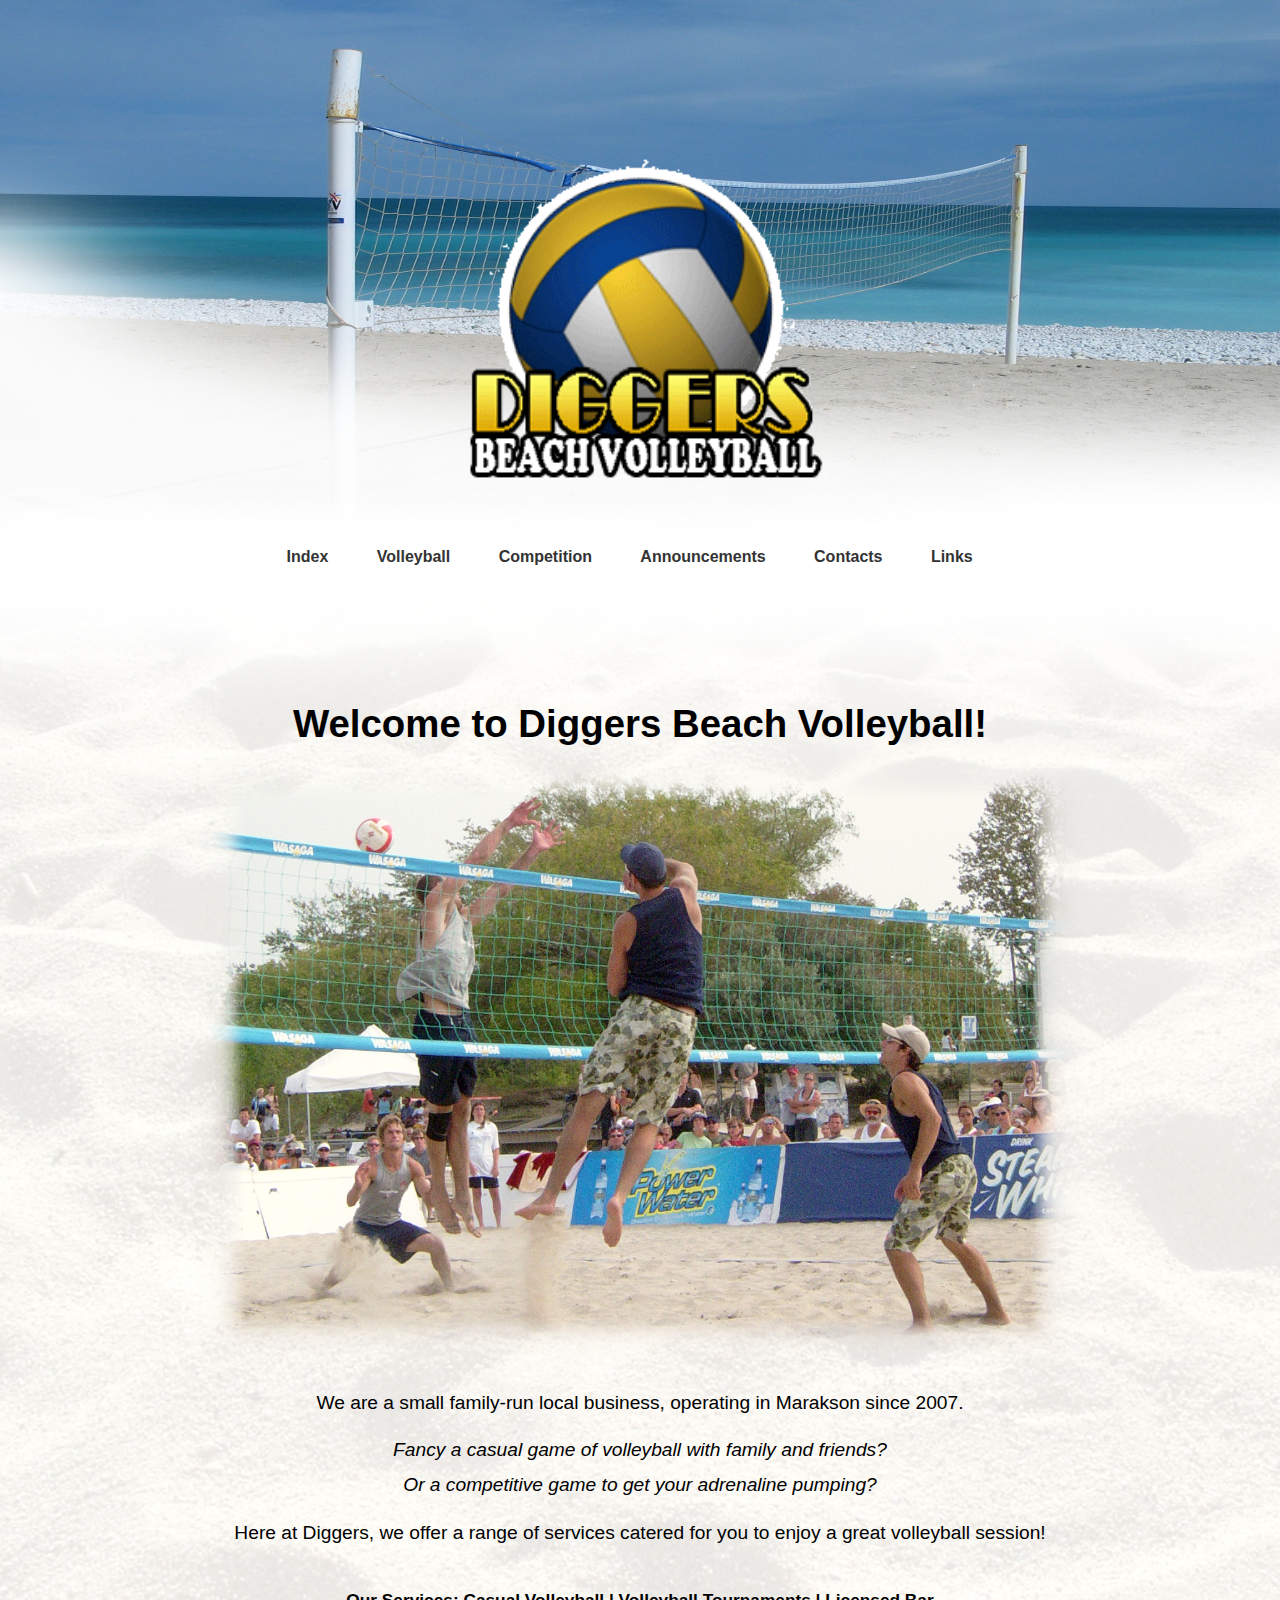
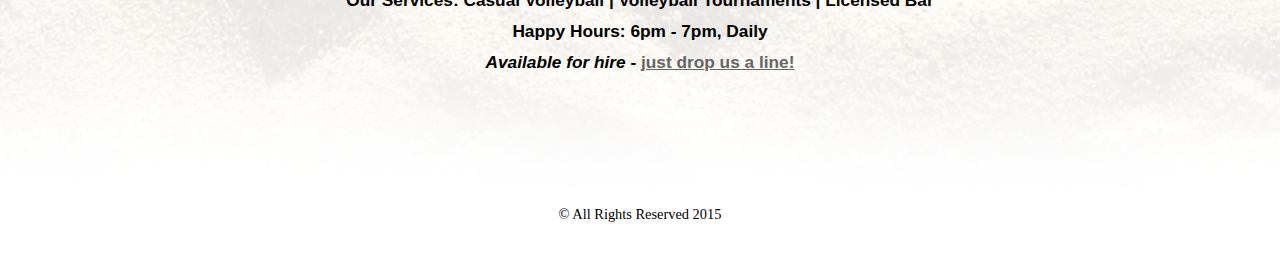
<file: website/index.html>
<!DOCTYPE html PUBLIC "-//W3C//DTD XHTML 1.0 Transitional//EN" "http://www.w3.org/TR/xhtml1/DTD/xhtml1-transitional.dtd">
<html xmlns="http://www.w3.org/1999/xhtml"><!-- InstanceBegin template="Templates/main_template.dwt" codeOutsideHTMLIsLocked="false" -->
<head>
<meta http-equiv="Content-Type" content="text/html; charset=utf-8" />
<!-- InstanceBeginEditable name="doctitle" -->
<title>Diggers Beach Volleyball</title>
<!-- InstanceEndEditable -->
<!-- InstanceBeginEditable name="head" -->
<!-- InstanceEndEditable -->
<link href="Styles/main_styles.css" rel="stylesheet" type="text/css" />
</head>

<body>


<div id="container">


	<div id="header">
    
    	<div id="logo">
    	
        <img class="logo" src="Images/logo.gif" alt="A rotating volleyball logo for Diggers Beach Volleyball." /> 
        
        </div>
    
    </div>
    
    <div id="centered_nav">
    <div id="nav_bar">
    
        <ul>
 		  	<li><a href="index.html">Index</a></li>
   	  		<li>Volleyball
        		<ul>
            		<li><a href="what_is_it.html">What is it?</a></li>
                	<li><a href="who_can_play.html">Who can play?</a></li>
                	<li><a href="playing_guidelines.html">Playing Guidelines</a></li>
            	</ul>
            </li>
        	<li>Competition
        		<ul>
            		<li><a href="current_ladder.html">Current Ladder</a></li>
                	<li><a href="team_registration.html">Team Registration</a></li>
            	</ul>
            </li>
        	<li><a href="announcements.html">Announcements</a></li>
        	<li><a href="contacts.html">Contacts</a></li>
        	<li><a href="links.html">Links</a></li>
    	</ul>
    
    
    </div>
    </div>
    <!-- InstanceBeginEditable name="content_div" -->
	<div id="content"> 
    
        <div class="center_text">    
        
            <h1> Welcome to Diggers Beach Volleyball!</h1>
            <img src="Images/spike.png" width="100%" height="auto" alt="A 2 versus 2 male volleyball match." />
            
            
                <p>
                
               		We are a small family-run local business, operating in Marakson since 2007.
                    
                </p>
            
                <p class="italic_increase_line_height">
                
                    Fancy a casual game of volleyball with family and friends? 
                    <br />
                    
                    Or a competitive game to get your adrenaline pumping? 
                
                </p>
            
                <p>
                
                	Here at Diggers, we offer a range of services catered for you to enjoy a great volleyball session!
                    
                </p>
            
                <br />
            
                <div class="small_bold">
                
                    Our Services: Casual Volleyball | Volleyball Tournaments | Licensed Bar
               		<br />
                    
                    Happy Hours: 6pm - 7pm, Daily 
                    <br />
                    
                    <i>Available for hire</i> - <a href="contacts.html">just drop us a line!</a> 
                    
                </div>
            
        </div>
    
    </div>
    <!-- InstanceEndEditable -->
    <div id="footer">
    
    &copy; All Rights Reserved 2015
    
    </div>


</div>


</body>
<!-- InstanceEnd --></html>
</file>
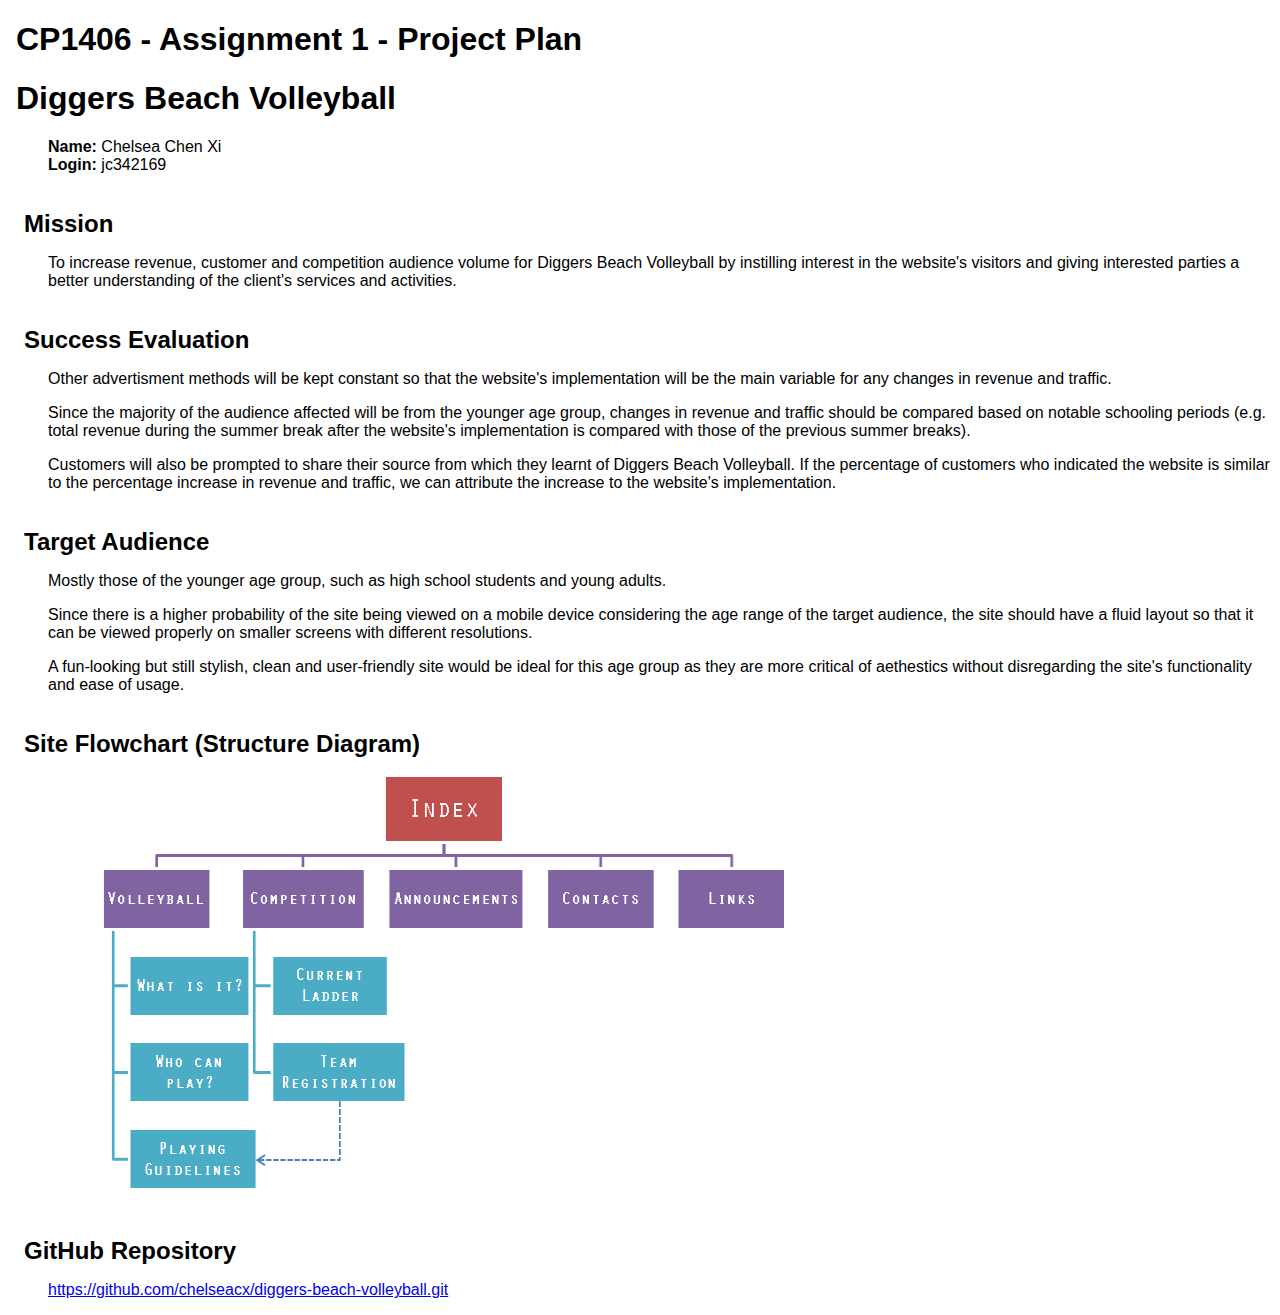
<file: project_files/plan.html>
<!doctype html>
<html>
<head>
<title>A1 Project Plan for ?Student Name?</title>
  <meta http-equiv="Content-Type" content="text/html; charset=iso-8859-1">
  <style type="text/css">
    body { font-family: Arial; margin-left: 3em; }
    h1, h2 { margin-left: -1em; }
    h2 { margin-top: 1.5em; margin-bottom: 0.5em; }
  </style>
</head>

<body>
<h1>CP1406 - Assignment 1 - Project Plan</h1>
<h1>Diggers Beach Volleyball</h1>
<p><strong>Name:</strong> Chelsea Chen Xi<br>
<strong>Login:</strong> jc342169</p>
<h2>Mission</h2>
<p>To increase revenue, customer and competition audience volume for Diggers Beach Volleyball by instilling interest in the website's visitors and giving interested parties a better understanding of the client's services and activities. </p>
<h2>Success Evaluation</h2>
<p> Other advertisment methods will be kept constant so that the website's implementation will be the main variable for any changes in revenue and traffic. </p>
<p>Since the majority of the audience affected will be from the younger age group, changes in revenue and traffic should be compared based on notable schooling periods (e.g. total revenue during the summer break after the website's implementation is compared with those of the previous  summer breaks). </p>
<p>Customers will also be prompted to share their source from which they learnt of Diggers Beach Volleyball. If the percentage of customers who indicated the website is similar to the percentage increase in revenue and traffic, we can attribute the increase to the website's implementation.</p>
<h2>Target Audience</h2>
<p>Mostly those of the younger age group, such as high school students and young adults. </p>
<p>Since there is a higher probability of the site being viewed on a mobile device considering the age range of the target audience, the site should have a fluid layout so that it can be viewed properly on smaller screens with different resolutions. </p>
<p>A fun-looking but still stylish, clean and user-friendly site would be ideal for this age group as they are more critical of aethestics without disregarding the site's functionality and ease of usage. </p>
<h2>Site Flowchart (Structure Diagram)</h2>
<p><img src="Project Plan Flowchart.png" width="791" height="423" alt="Site Flowchart"></p>
<h2>GitHub Repository</h2>
<p><a href="https://github.com/chelseacx/diggers-beach-volleyball">https://github.com/chelseacx/diggers-beach-volleyball.git</a></p>
</body>
</html>
</file>
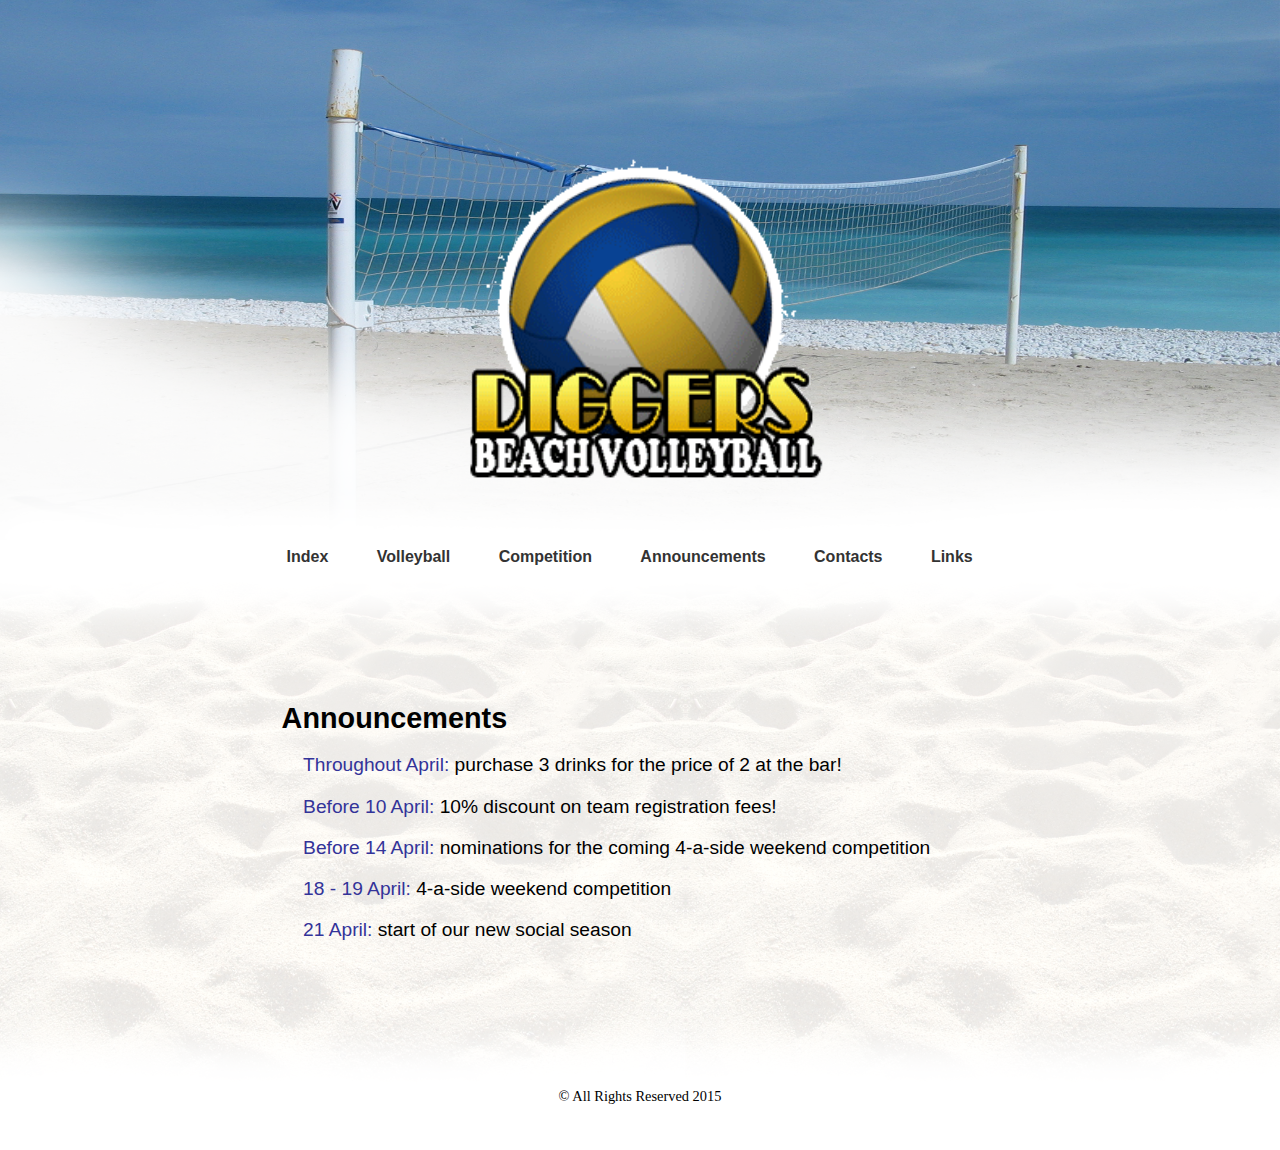
<file: website/announcements.html>
<!DOCTYPE html PUBLIC "-//W3C//DTD XHTML 1.0 Transitional//EN" "http://www.w3.org/TR/xhtml1/DTD/xhtml1-transitional.dtd">
<html xmlns="http://www.w3.org/1999/xhtml"><!-- InstanceBegin template="Templates/main_template.dwt" codeOutsideHTMLIsLocked="false" -->
<head>
<meta http-equiv="Content-Type" content="text/html; charset=utf-8" />
<!-- InstanceBeginEditable name="doctitle" -->
<title>Diggers Beach Volleyball</title>
<!-- InstanceEndEditable -->
<!-- InstanceBeginEditable name="head" -->
<!-- InstanceEndEditable -->
<link href="Styles/main_styles.css" rel="stylesheet" type="text/css" />
</head>

<body>


<div id="container">


	<div id="header">
    
    	<div id="logo">
    	
        <img class="logo" src="Images/logo.gif" alt="A rotating volleyball logo for Diggers Beach Volleyball." /> 
        
        </div>
    
    </div>
    
    <div id="centered_nav">
    <div id="nav_bar">
    
        <ul>
 		  	<li><a href="index.html">Index</a></li>
   	  		<li>Volleyball
        		<ul>
            		<li><a href="what_is_it.html">What is it?</a></li>
                	<li><a href="who_can_play.html">Who can play?</a></li>
                	<li><a href="playing_guidelines.html">Playing Guidelines</a></li>
            	</ul>
            </li>
        	<li>Competition
        		<ul>
            		<li><a href="current_ladder.html">Current Ladder</a></li>
                	<li><a href="team_registration.html">Team Registration</a></li>
            	</ul>
            </li>
        	<li><a href="announcements.html">Announcements</a></li>
        	<li><a href="contacts.html">Contacts</a></li>
        	<li><a href="links.html">Links</a></li>
    	</ul>
    
    
    </div>
    </div>
    <!-- InstanceBeginEditable name="content_div" -->
    <div id="content"> 
    
        <div id="announcements">
        
            <h2>Announcements</h2>
            
            <p>
        
                <p class="left_padding">
                
                	<span class="navy">Throughout April: </span>purchase 3 drinks for the price of 2 at the bar!
                
                </p>
                
                <p class="left_padding">
                
                	<span class="navy">Before 10 April: </span>10% discount on team registration fees!
                
                </p>
                
                <p class="left_padding">
                
                	<span class="navy">Before 14 April: </span>nominations for the coming 4-a-side weekend competition
                
                </p>
                
                <p class="left_padding">
                
                	<span class="navy">18 - 19 April:</span> 4-a-side weekend competition
                
                </p>
                
                <p class="left_padding">
                
                	<span class="navy">21 April: </span>start of our new social season
                    
                </p>
            
            </p>
        
        </div>
    
    </div>
    <!-- InstanceEndEditable -->
    <div id="footer">
    
    &copy; All Rights Reserved 2015
    
    </div>


</div>


</body>
<!-- InstanceEnd --></html>
</file>
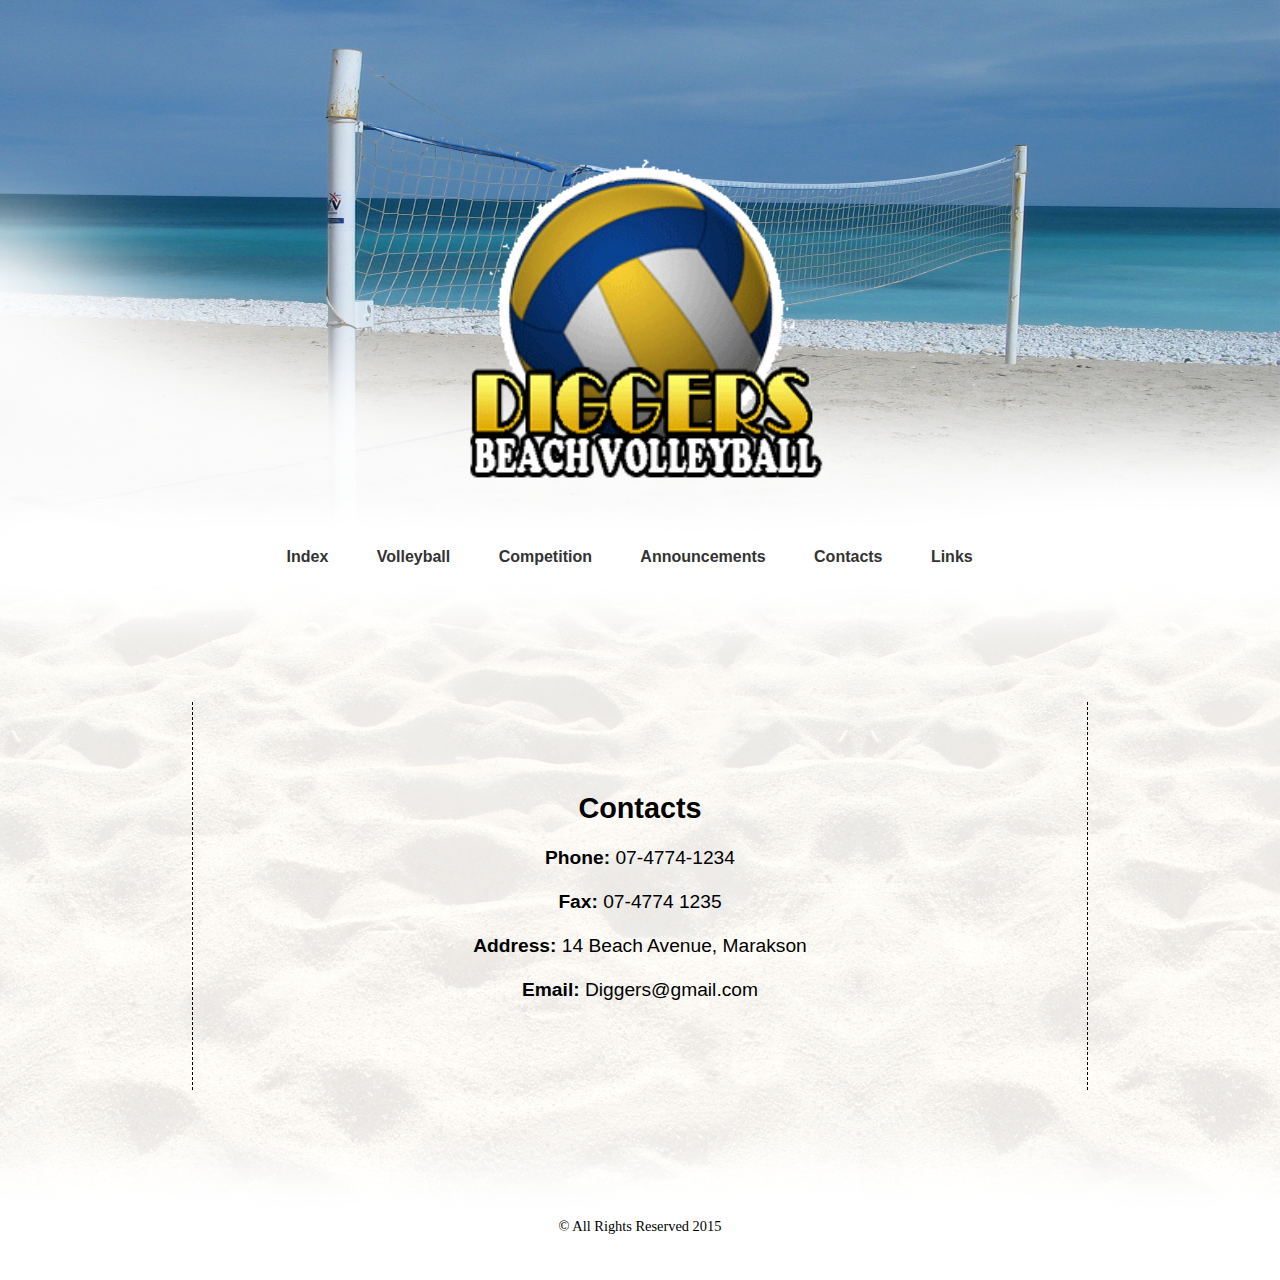
<file: website/contacts.html>
<!DOCTYPE html PUBLIC "-//W3C//DTD XHTML 1.0 Transitional//EN" "http://www.w3.org/TR/xhtml1/DTD/xhtml1-transitional.dtd">
<html xmlns="http://www.w3.org/1999/xhtml"><!-- InstanceBegin template="Templates/main_template.dwt" codeOutsideHTMLIsLocked="false" -->
<head>
<meta http-equiv="Content-Type" content="text/html; charset=utf-8" />
<!-- InstanceBeginEditable name="doctitle" -->
<title>Diggers Beach Volleyball</title>
<!-- InstanceEndEditable -->
<!-- InstanceBeginEditable name="head" -->
<!-- InstanceEndEditable -->
<link href="Styles/main_styles.css" rel="stylesheet" type="text/css" />
</head>

<body>


<div id="container">


	<div id="header">
    
    	<div id="logo">
    	
        <img class="logo" src="Images/logo.gif" alt="A rotating volleyball logo for Diggers Beach Volleyball." /> 
        
        </div>
    
    </div>
    
    <div id="centered_nav">
    <div id="nav_bar">
    
        <ul>
 		  	<li><a href="index.html">Index</a></li>
   	  		<li>Volleyball
        		<ul>
            		<li><a href="what_is_it.html">What is it?</a></li>
                	<li><a href="who_can_play.html">Who can play?</a></li>
                	<li><a href="playing_guidelines.html">Playing Guidelines</a></li>
            	</ul>
            </li>
        	<li>Competition
        		<ul>
            		<li><a href="current_ladder.html">Current Ladder</a></li>
                	<li><a href="team_registration.html">Team Registration</a></li>
            	</ul>
            </li>
        	<li><a href="announcements.html">Announcements</a></li>
        	<li><a href="contacts.html">Contacts</a></li>
        	<li><a href="links.html">Links</a></li>
    	</ul>
    
    
    </div>
    </div>
    <!-- InstanceBeginEditable name="content_div" -->
    <div id="content"> 
    
        <div class="center_w_side_borders">
        
            <h2>Contacts</h2>
            <br />
            
            <b>Phone: </b>07-4774-1234
            <br /><br />
            
            <b>Fax: </b>07-4774 1235
            <br /><br />
            
            <b>Address: </b>14 Beach Avenue, Marakson
            <br /><br />
            
            <b>Email: </b>Diggers@gmail.com
            <br />
    
        </div>
    
    </div>
    <!-- InstanceEndEditable -->
    <div id="footer">
    
    &copy; All Rights Reserved 2015
    
    </div>


</div>


</body>
<!-- InstanceEnd --></html>
</file>
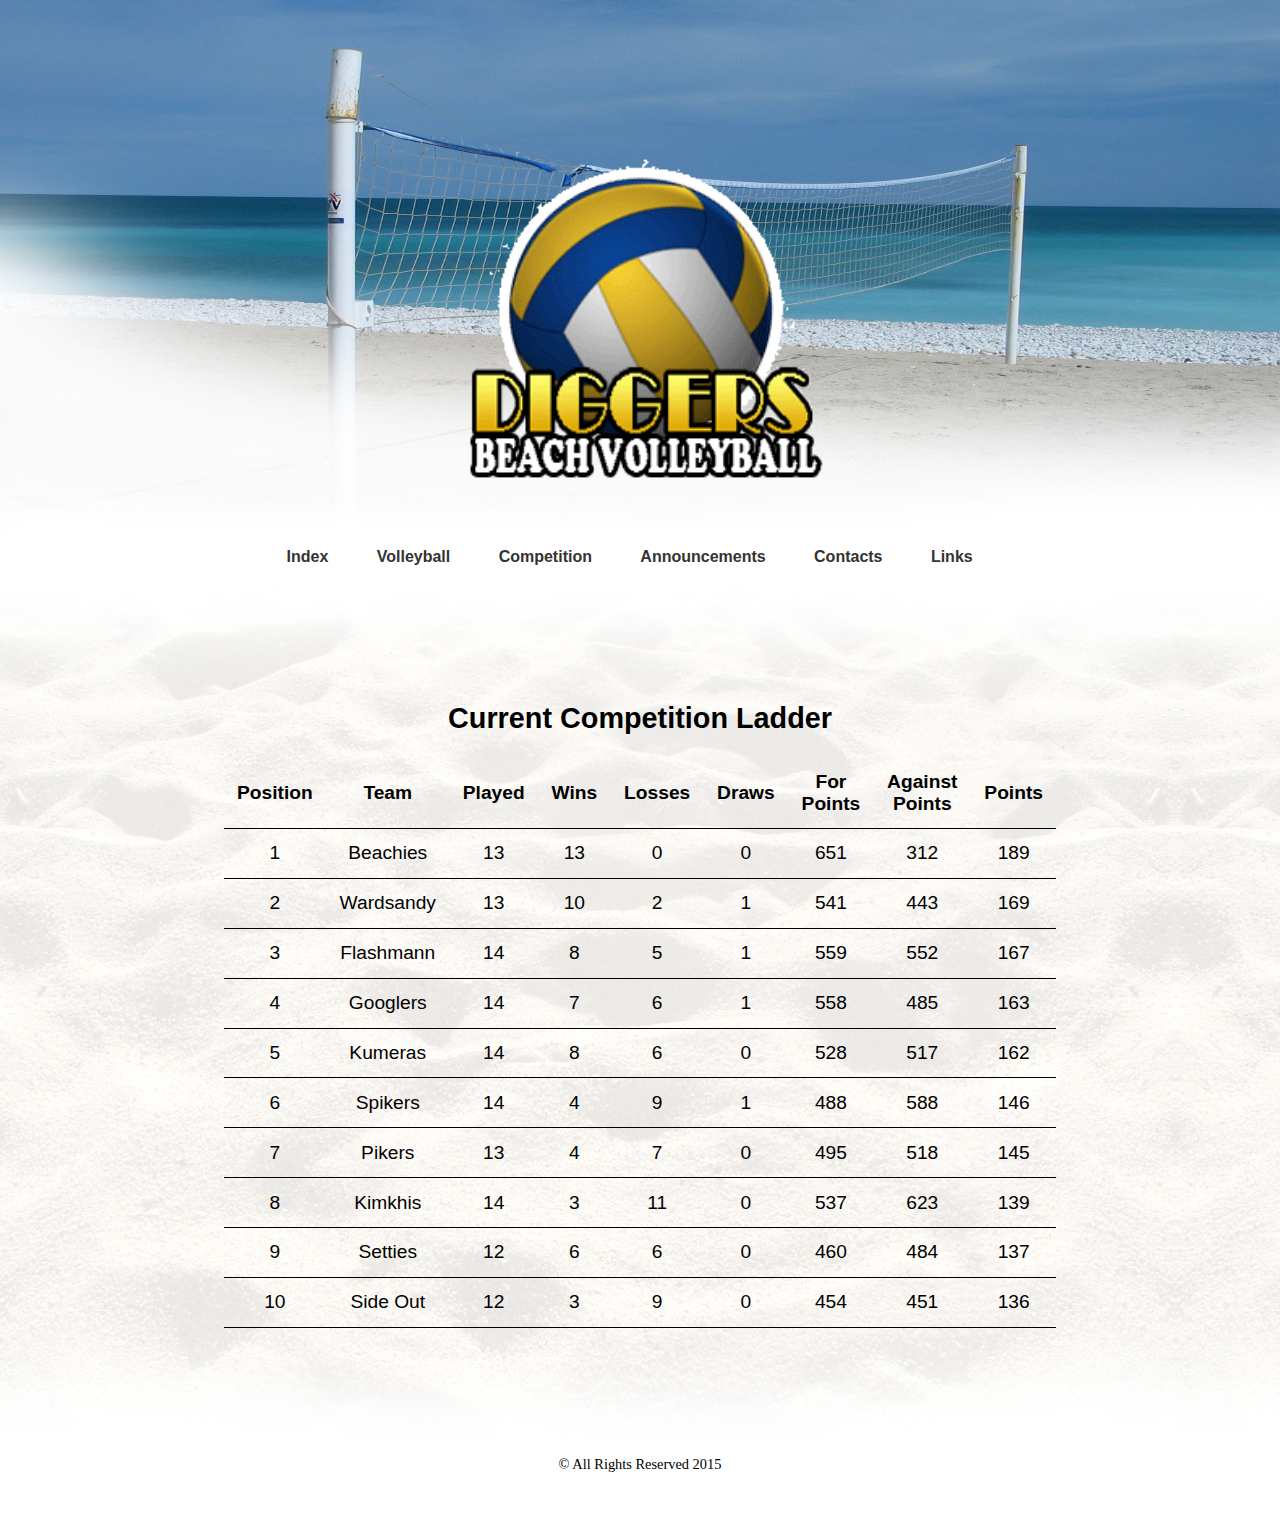
<file: website/current_ladder.html>
<!DOCTYPE html PUBLIC "-//W3C//DTD XHTML 1.0 Transitional//EN" "http://www.w3.org/TR/xhtml1/DTD/xhtml1-transitional.dtd">
<html xmlns="http://www.w3.org/1999/xhtml"><!-- InstanceBegin template="Templates/main_template.dwt" codeOutsideHTMLIsLocked="false" -->
<head>
<meta http-equiv="Content-Type" content="text/html; charset=utf-8" />
<!-- InstanceBeginEditable name="doctitle" -->
<title>Diggers Beach Volleyball</title>
<!-- InstanceEndEditable -->
<!-- InstanceBeginEditable name="head" -->
<!-- InstanceEndEditable -->
<link href="Styles/main_styles.css" rel="stylesheet" type="text/css" />
</head>

<body>


<div id="container">


	<div id="header">
    
    	<div id="logo">
    	
        <img class="logo" src="Images/logo.gif" alt="A rotating volleyball logo for Diggers Beach Volleyball." /> 
        
        </div>
    
    </div>
    
    <div id="centered_nav">
    <div id="nav_bar">
    
        <ul>
 		  	<li><a href="index.html">Index</a></li>
   	  		<li>Volleyball
        		<ul>
            		<li><a href="what_is_it.html">What is it?</a></li>
                	<li><a href="who_can_play.html">Who can play?</a></li>
                	<li><a href="playing_guidelines.html">Playing Guidelines</a></li>
            	</ul>
            </li>
        	<li>Competition
        		<ul>
            		<li><a href="current_ladder.html">Current Ladder</a></li>
                	<li><a href="team_registration.html">Team Registration</a></li>
            	</ul>
            </li>
        	<li><a href="announcements.html">Announcements</a></li>
        	<li><a href="contacts.html">Contacts</a></li>
        	<li><a href="links.html">Links</a></li>
    	</ul>
    
    
    </div>
    </div>
    <!-- InstanceBeginEditable name="content_div" -->
    <div id="content"> 
    
        <h2 class="center_text">Current Competition Ladder</h2>
        <br />
        
        <table class="row_hover">
        
            <tr>
                <th>Position</th>
                <th>Team</th>
                <th>Played</th>
                <th>Wins</th>
                <th>Losses</th>
                <th>Draws</th>
                <th>For Points</th>
                <th>Against Points</th>
                <th>Points</th>
            </tr>
            
            <tr>
                <td>1</td>
                <td>Beachies</td>
                <td>13</td>
                <td>13</td>
                <td>0</td>
                <td>0</td>
                <td>651</td>
                <td>312</td>
                <td>189</td>
            </tr>
            
            <tr>
                <td>2</td>
                <td>Wardsandy</td>
                <td>13</td>
                <td>10</td>
                <td>2</td>
                <td>1</td>
                <td>541</td>
                <td>443</td>
                <td>169</td>
            </tr>
            
            <tr>
                <td>3</td>
                <td>Flashmann</td>
                <td>14</td>
                <td>8</td>
                <td>5</td>
                <td>1</td>
                <td>559</td>
                <td>552</td>
                <td>167</td>
            </tr>
            
            <tr>
                <td>4</td>
                <td>Googlers</td>
                <td>14</td>
                <td>7</td>
                <td>6</td>
                <td>1</td>
                <td>558</td>
                <td>485</td>
                <td>163</td>
            </tr>
            
            <tr>
                <td>5</td>
                <td>Kumeras</td>
                <td>14</td>
                <td>8</td>
                <td>6</td>
                <td>0</td>
                <td>528</td>
                <td>517</td>
                <td>162</td>
            </tr>
            
            <tr>
                <td>6</td>
                <td>Spikers</td>
                <td>14</td>
                <td>4</td>
                <td>9</td>
                <td>1</td>
                <td>488</td>
                <td>588</td>
                <td>146</td>
            </tr>
            
            <tr>
                <td>7</td>
                <td>Pikers</td>
                <td>13</td>
                <td>4</td>
                <td>7</td>
                <td>0</td>
                <td>495</td>
                <td>518</td>
                <td>145</td>
            </tr>
            
            <tr>
                <td>8</td>
                <td>Kimkhis</td>
                <td>14</td>
                <td>3</td>
                <td>11</td>
                <td>0</td>
                <td>537</td>
                <td>623</td>
                <td>139</td>
            </tr>
            
            <tr>
                <td>9</td>
                <td>Setties</td>
                <td>12</td>
                <td>6</td>
                <td>6</td>
                <td>0</td>
                <td>460</td>
                <td>484</td>
                <td>137</td>
            </tr>
            
            <tr>
                <td>10</td>
                <td>Side Out</td>
                <td>12</td>
                <td>3</td>
                <td>9</td>
                <td>0</td>
                <td>454</td>
                <td>451</td>
                <td>136</td>
            </tr>
        
        </table>


    </div>
    <!-- InstanceEndEditable -->
    <div id="footer">
    
    &copy; All Rights Reserved 2015
    
    </div>


</div>


</body>
<!-- InstanceEnd --></html>
</file>
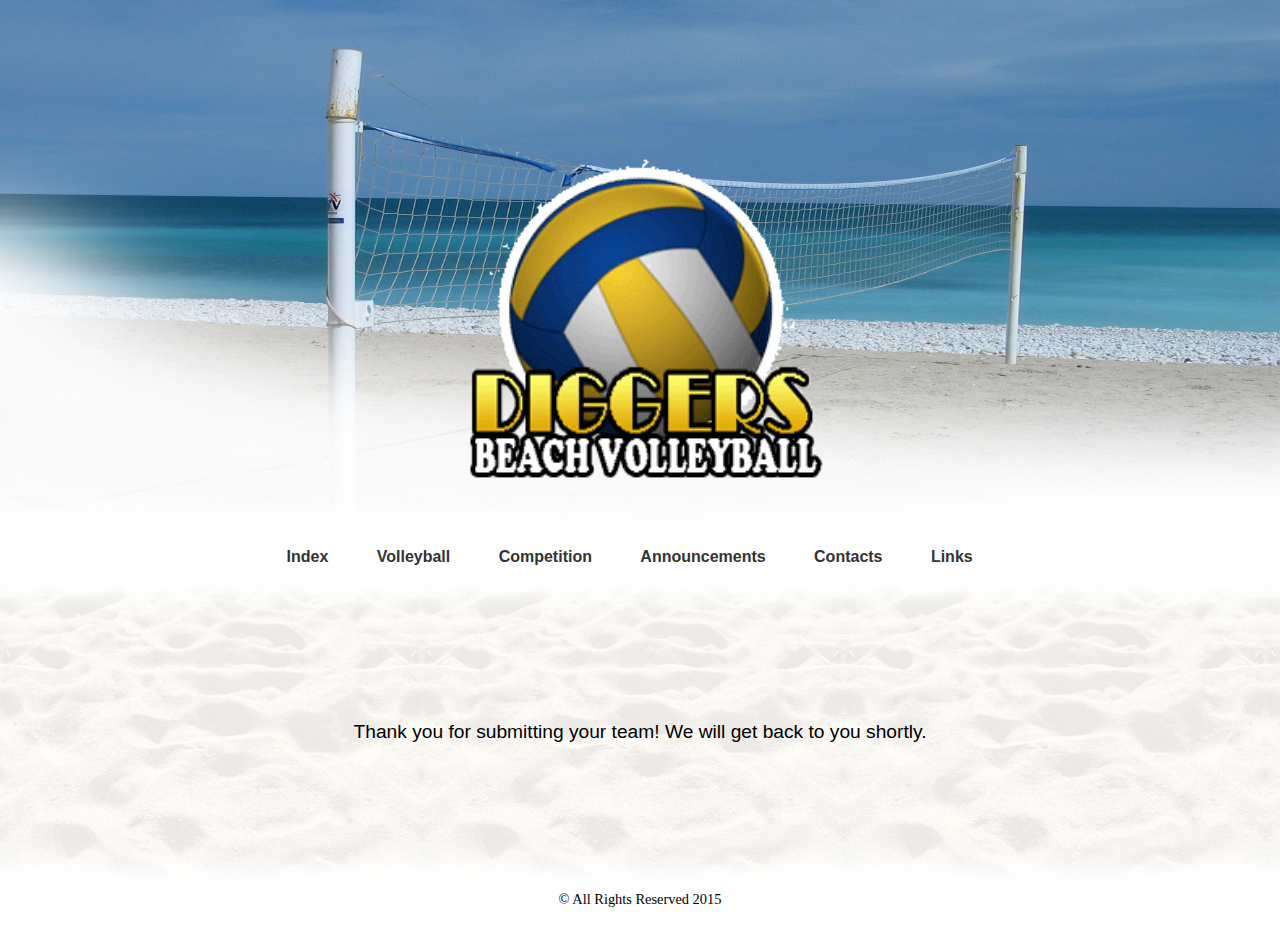
<file: website/form_action.html>
<!DOCTYPE html PUBLIC "-//W3C//DTD XHTML 1.0 Transitional//EN" "http://www.w3.org/TR/xhtml1/DTD/xhtml1-transitional.dtd">
<html xmlns="http://www.w3.org/1999/xhtml"><!-- InstanceBegin template="Templates/main_template.dwt" codeOutsideHTMLIsLocked="false" -->
<head>
<meta http-equiv="Content-Type" content="text/html; charset=utf-8" />
<!-- InstanceBeginEditable name="doctitle" -->
<title>Diggers Beach Volleyball</title>
<!-- InstanceEndEditable -->
<!-- InstanceBeginEditable name="head" -->
<!-- InstanceEndEditable -->
<link href="Styles/main_styles.css" rel="stylesheet" type="text/css" />
</head>

<body>


<div id="container">


	<div id="header">
    
    	<div id="logo">
    	
        <img class="logo" src="Images/logo.gif" alt="A rotating volleyball logo for Diggers Beach Volleyball." /> 
        
        </div>
    
    </div>
    
    <div id="centered_nav">
    <div id="nav_bar">
    
        <ul>
 		  	<li><a href="index.html">Index</a></li>
   	  		<li>Volleyball
        		<ul>
            		<li><a href="what_is_it.html">What is it?</a></li>
                	<li><a href="who_can_play.html">Who can play?</a></li>
                	<li><a href="playing_guidelines.html">Playing Guidelines</a></li>
            	</ul>
            </li>
        	<li>Competition
        		<ul>
            		<li><a href="current_ladder.html">Current Ladder</a></li>
                	<li><a href="team_registration.html">Team Registration</a></li>
            	</ul>
            </li>
        	<li><a href="announcements.html">Announcements</a></li>
        	<li><a href="contacts.html">Contacts</a></li>
        	<li><a href="links.html">Links</a></li>
    	</ul>
    
    
    </div>
    </div>
    <!-- InstanceBeginEditable name="content_div" -->
    <div id="content"> 
    
        <p class="center_text">
            Thank you for submitting your team! We will get back to you shortly.
        </p>
    
    </div>
    <!-- InstanceEndEditable -->
    <div id="footer">
    
    &copy; All Rights Reserved 2015
    
    </div>


</div>


</body>
<!-- InstanceEnd --></html>
</file>
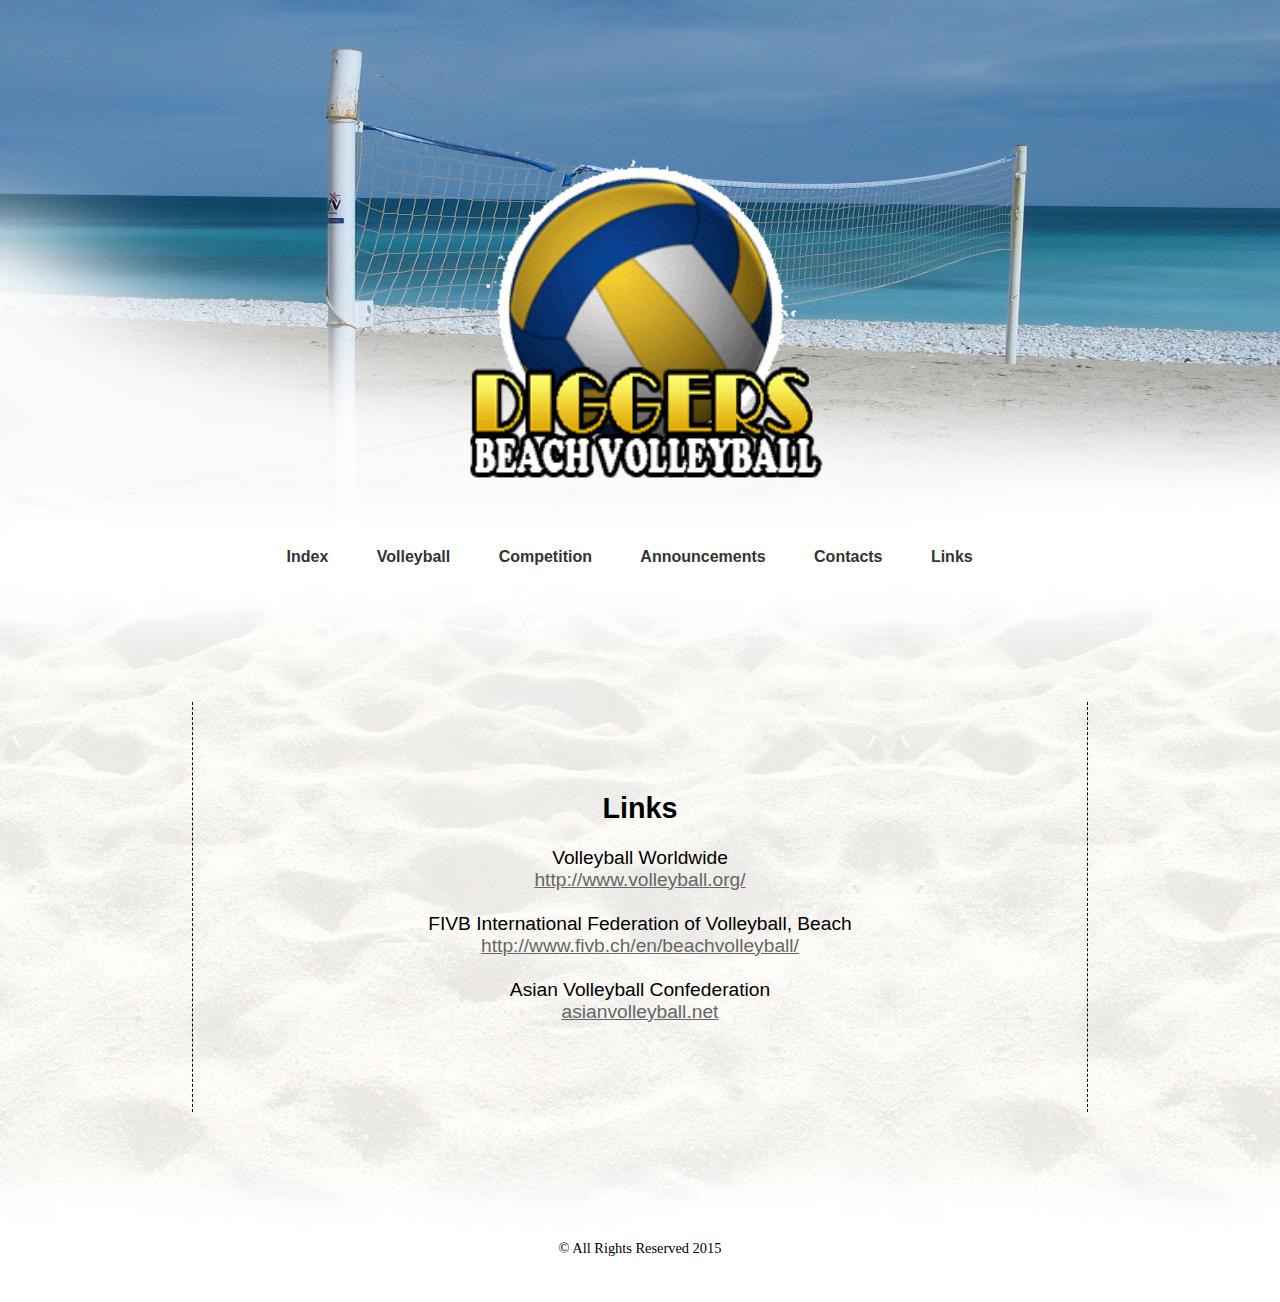
<file: website/links.html>
<!DOCTYPE html PUBLIC "-//W3C//DTD XHTML 1.0 Transitional//EN" "http://www.w3.org/TR/xhtml1/DTD/xhtml1-transitional.dtd">
<html xmlns="http://www.w3.org/1999/xhtml"><!-- InstanceBegin template="Templates/main_template.dwt" codeOutsideHTMLIsLocked="false" -->
<head>
<meta http-equiv="Content-Type" content="text/html; charset=utf-8" />
<!-- InstanceBeginEditable name="doctitle" -->
<title>Diggers Beach Volleyball</title>
<!-- InstanceEndEditable -->
<!-- InstanceBeginEditable name="head" -->
<!-- InstanceEndEditable -->
<link href="Styles/main_styles.css" rel="stylesheet" type="text/css" />
</head>

<body>


<div id="container">


	<div id="header">
    
    	<div id="logo">
    	
        <img class="logo" src="Images/logo.gif" alt="A rotating volleyball logo for Diggers Beach Volleyball." /> 
        
        </div>
    
    </div>
    
    <div id="centered_nav">
    <div id="nav_bar">
    
        <ul>
 		  	<li><a href="index.html">Index</a></li>
   	  		<li>Volleyball
        		<ul>
            		<li><a href="what_is_it.html">What is it?</a></li>
                	<li><a href="who_can_play.html">Who can play?</a></li>
                	<li><a href="playing_guidelines.html">Playing Guidelines</a></li>
            	</ul>
            </li>
        	<li>Competition
        		<ul>
            		<li><a href="current_ladder.html">Current Ladder</a></li>
                	<li><a href="team_registration.html">Team Registration</a></li>
            	</ul>
            </li>
        	<li><a href="announcements.html">Announcements</a></li>
        	<li><a href="contacts.html">Contacts</a></li>
        	<li><a href="links.html">Links</a></li>
    	</ul>
    
    
    </div>
    </div>
    <!-- InstanceBeginEditable name="content_div" -->
    <div id="content"> 
    
        <div class="center_w_side_borders">
            
            <h2>Links</h2>
            <br />
            
            Volleyball Worldwide
            <br />
            
            <a href="http://www.volleyball.org/">http://www.volleyball.org/</a>
            <br /><br />
            
            FIVB International Federation of Volleyball, Beach
            <br />
            
            <a href="http://www.fivb.ch/en/beachvolleyball/">http://www.fivb.ch/en/beachvolleyball/</a>
            <br /><br />
            
            Asian Volleyball Confederation
            <br />
            
            <a href="http://www.asianvolleyball.net">asianvolleyball.net</a>
            <br />
        
        </div>
    
    </div>
    <!-- InstanceEndEditable -->
    <div id="footer">
    
    &copy; All Rights Reserved 2015
    
    </div>


</div>


</body>
<!-- InstanceEnd --></html>
</file>
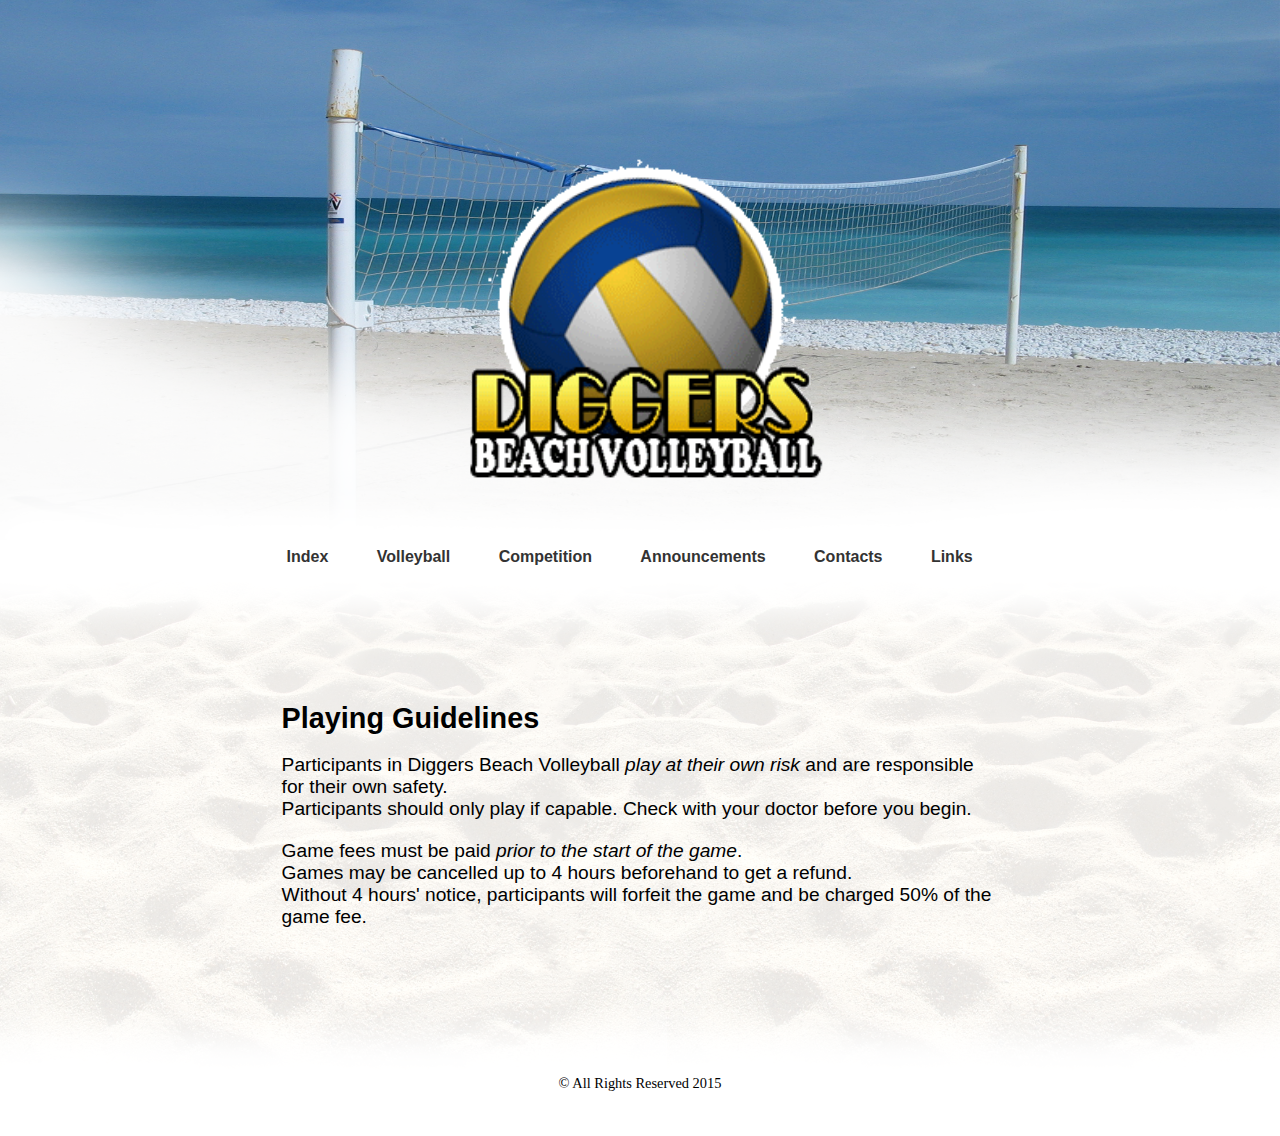
<file: website/playing_guidelines.html>
<!DOCTYPE html PUBLIC "-//W3C//DTD XHTML 1.0 Transitional//EN" "http://www.w3.org/TR/xhtml1/DTD/xhtml1-transitional.dtd">
<html xmlns="http://www.w3.org/1999/xhtml"><!-- InstanceBegin template="Templates/main_template.dwt" codeOutsideHTMLIsLocked="false" -->
<head>
<meta http-equiv="Content-Type" content="text/html; charset=utf-8" />
<!-- InstanceBeginEditable name="doctitle" -->
<title>Diggers Beach Volleyball</title>
<!-- InstanceEndEditable -->
<!-- InstanceBeginEditable name="head" -->
<!-- InstanceEndEditable -->
<link href="Styles/main_styles.css" rel="stylesheet" type="text/css" />
</head>

<body>


<div id="container">


	<div id="header">
    
    	<div id="logo">
    	
        <img class="logo" src="Images/logo.gif" alt="A rotating volleyball logo for Diggers Beach Volleyball." /> 
        
        </div>
    
    </div>
    
    <div id="centered_nav">
    <div id="nav_bar">
    
        <ul>
 		  	<li><a href="index.html">Index</a></li>
   	  		<li>Volleyball
        		<ul>
            		<li><a href="what_is_it.html">What is it?</a></li>
                	<li><a href="who_can_play.html">Who can play?</a></li>
                	<li><a href="playing_guidelines.html">Playing Guidelines</a></li>
            	</ul>
            </li>
        	<li>Competition
        		<ul>
            		<li><a href="current_ladder.html">Current Ladder</a></li>
                	<li><a href="team_registration.html">Team Registration</a></li>
            	</ul>
            </li>
        	<li><a href="announcements.html">Announcements</a></li>
        	<li><a href="contacts.html">Contacts</a></li>
        	<li><a href="links.html">Links</a></li>
    	</ul>
    
    
    </div>
    </div>
    <!-- InstanceBeginEditable name="content_div" -->
    <div id="content"> 
    
        <div id="guidelines_content">
        
            <h2>Playing Guidelines</h2>    
                
            <p>
            
                Participants in Diggers Beach Volleyball <em>play at their own risk</em> and are responsible for their own safety.
                
                <br />
                
                Participants should only play if capable. Check with your doctor before you begin.
            
            </p>
            
            <p>
            
                Game fees must be paid <em>prior to the start of the game</em>. 
                
                <br />
                
                Games may be cancelled up to 4 hours beforehand to get a refund. 
                
                <br />
                
                Without 4 hours' notice, participants will forfeit the game and be charged 50% of the game fee.
            
            </p>
            
        </div>
    
    </div>
    <!-- InstanceEndEditable -->
    <div id="footer">
    
    &copy; All Rights Reserved 2015
    
    </div>


</div>


</body>
<!-- InstanceEnd --></html>
</file>
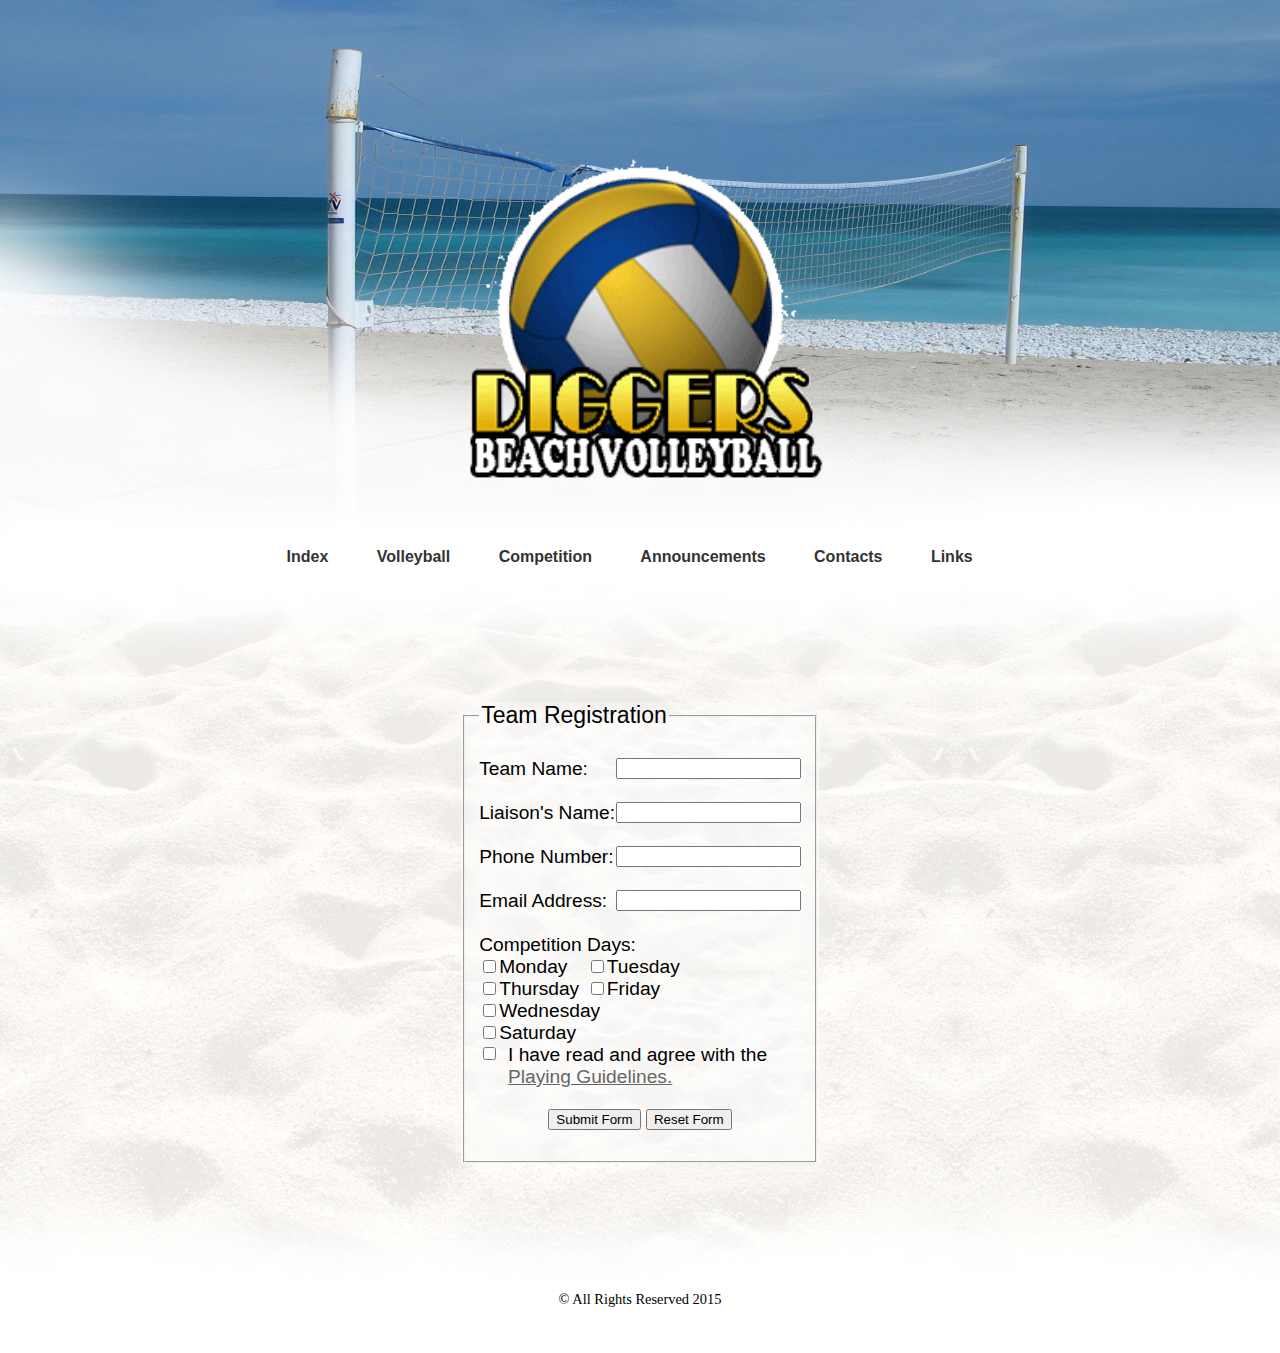
<file: website/team_registration.html>
<!DOCTYPE html PUBLIC "-//W3C//DTD XHTML 1.0 Transitional//EN" "http://www.w3.org/TR/xhtml1/DTD/xhtml1-transitional.dtd">
<html xmlns="http://www.w3.org/1999/xhtml"><!-- InstanceBegin template="Templates/main_template.dwt" codeOutsideHTMLIsLocked="false" -->
<head>
<meta http-equiv="Content-Type" content="text/html; charset=utf-8" />
<!-- InstanceBeginEditable name="doctitle" -->
<title>Diggers Beach Volleyball</title>
<!-- InstanceEndEditable -->
<!-- InstanceBeginEditable name="head" -->
<!-- InstanceEndEditable -->
<link href="Styles/main_styles.css" rel="stylesheet" type="text/css" />
</head>

<body>


<div id="container">


	<div id="header">
    
    	<div id="logo">
    	
        <img class="logo" src="Images/logo.gif" alt="A rotating volleyball logo for Diggers Beach Volleyball." /> 
        
        </div>
    
    </div>
    
    <div id="centered_nav">
    <div id="nav_bar">
    
        <ul>
 		  	<li><a href="index.html">Index</a></li>
   	  		<li>Volleyball
        		<ul>
            		<li><a href="what_is_it.html">What is it?</a></li>
                	<li><a href="who_can_play.html">Who can play?</a></li>
                	<li><a href="playing_guidelines.html">Playing Guidelines</a></li>
            	</ul>
            </li>
        	<li>Competition
        		<ul>
            		<li><a href="current_ladder.html">Current Ladder</a></li>
                	<li><a href="team_registration.html">Team Registration</a></li>
            	</ul>
            </li>
        	<li><a href="announcements.html">Announcements</a></li>
        	<li><a href="contacts.html">Contacts</a></li>
        	<li><a href="links.html">Links</a></li>
    	</ul>
    
    
    </div>
    </div>
    <!-- InstanceBeginEditable name="content_div" -->
    <div id="content"> 
    
        <form method="post" action="form_action.html" id="registration_form">
        
            <fieldset>
            
                <legend class="large_font">Team Registration</legend>
                
                <br />
                
                Team Name: <input style="float:right; clear: both;" type="text" name="team_name" maxlength="10"/>
                <br /><br />
                
                Liaison's Name: <input style="float:right; clear: both;" type="text" name="liaison_name" maxlength="20"/>
                <br /><br />
                
                Phone Number: <input style="float:right; clear: both;" type="text" name="phone_number" maxlength="15"/>
                <br /><br />
                
                Email Address: <input style="float:right; clear: both;" type="text" name="email" maxlength="50"/>
                <br /><br />
                
                Competition Days: 
                <br />
                
                <div class="float_left">
                
                    <input type="checkbox" name="competition_day" value="monday" />Monday
                    <br />
                    
                    <input type="checkbox" name="competition_day" value="thursday" />Thursday
                    
                </div>
                    
                <div class="float_left_x_padding">
                    
                    <input type="checkbox" name="competition_day" value="tuesday" />Tuesday
                    <br />
                    
                    <input type="checkbox" name="competition_day" value="friday" />Friday
                    
                </div>
                    
                <div class="float_left">
                
                    <input type="checkbox" name="competition_day" value="wednesday" />Wednesday
                    <br />
                    
                    <input type="checkbox" name="competition_day" value="saturday" />Saturday
                    
                </div>
                <br /><br /><br />
                
                
                <div class="float_left_clear_both">
                
                    <input class="float_left_clear_both" type="checkbox" required name="playing_guidelines" value="accept" />
                    
                    <p style="padding: 0 1.5em; margin: 0; border: 0;">
                    
                        I have read and agree with the <a href="playing_guidelines.html" target="_blank">Playing Guidelines.</a>
                        
                    </p>
                    
                </div>
                
                <br /><br /><br />
                
                <p class="center_text">
                
                    <input type="submit" value="Submit Form"/>
                    
                    <input type="reset" value="Reset Form"/>
                    
                </p>
    
            </fieldset>
            
        </form>
        
    </div>
    <!-- InstanceEndEditable -->
    <div id="footer">
    
    &copy; All Rights Reserved 2015
    
    </div>


</div>


</body>
<!-- InstanceEnd --></html>
</file>
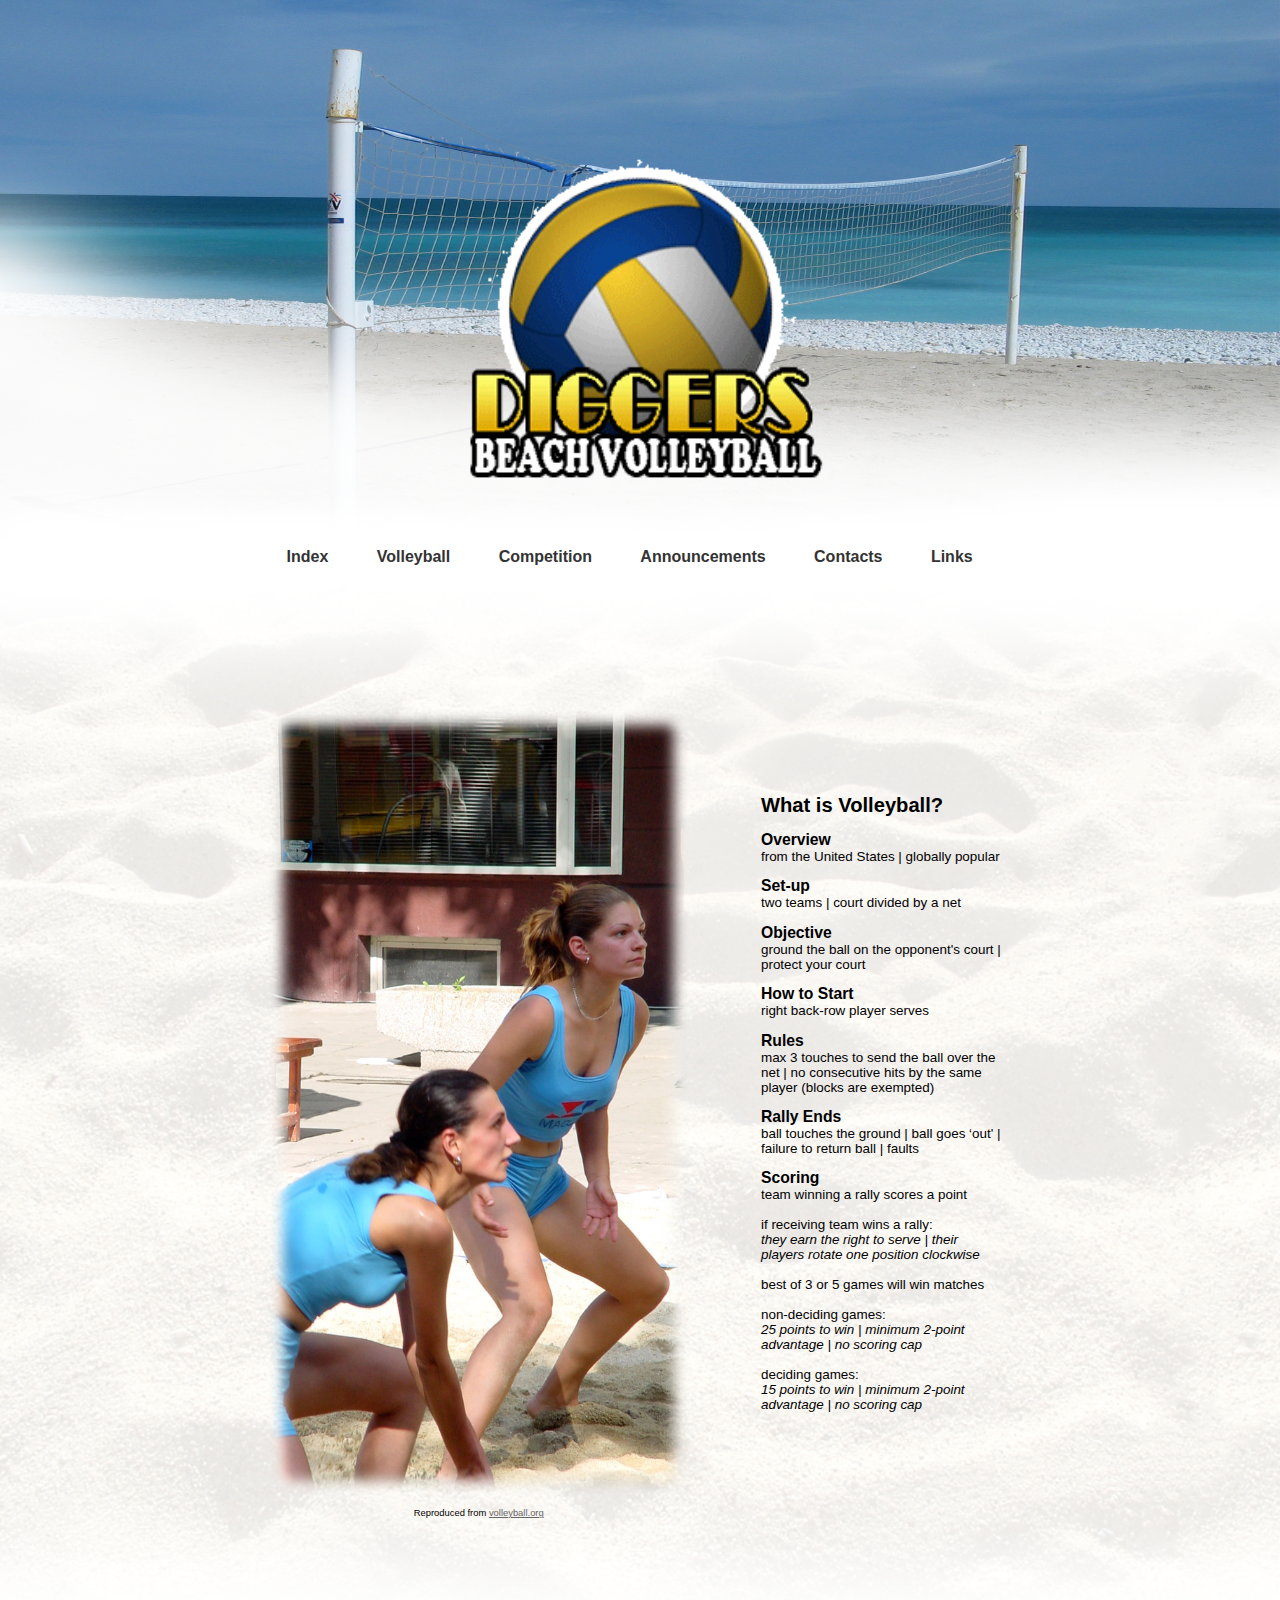
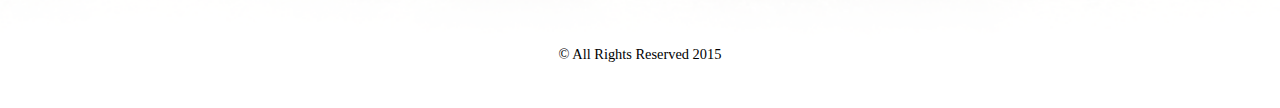
<file: website/what_is_it.html>
<!DOCTYPE html PUBLIC "-//W3C//DTD XHTML 1.0 Transitional//EN" "http://www.w3.org/TR/xhtml1/DTD/xhtml1-transitional.dtd">
<html xmlns="http://www.w3.org/1999/xhtml"><!-- InstanceBegin template="Templates/main_template.dwt" codeOutsideHTMLIsLocked="false" -->
<head>
<meta http-equiv="Content-Type" content="text/html; charset=utf-8" />
<!-- InstanceBeginEditable name="doctitle" -->
<title>Diggers Beach Volleyball</title>
<!-- InstanceEndEditable -->
<!-- InstanceBeginEditable name="head" -->
<!-- InstanceEndEditable -->
<link href="Styles/main_styles.css" rel="stylesheet" type="text/css" />
</head>

<body>


<div id="container">


	<div id="header">
    
    	<div id="logo">
    	
        <img class="logo" src="Images/logo.gif" alt="A rotating volleyball logo for Diggers Beach Volleyball." /> 
        
        </div>
    
    </div>
    
    <div id="centered_nav">
    <div id="nav_bar">
    
        <ul>
 		  	<li><a href="index.html">Index</a></li>
   	  		<li>Volleyball
        		<ul>
            		<li><a href="what_is_it.html">What is it?</a></li>
                	<li><a href="who_can_play.html">Who can play?</a></li>
                	<li><a href="playing_guidelines.html">Playing Guidelines</a></li>
            	</ul>
            </li>
        	<li>Competition
        		<ul>
            		<li><a href="current_ladder.html">Current Ladder</a></li>
                	<li><a href="team_registration.html">Team Registration</a></li>
            	</ul>
            </li>
        	<li><a href="announcements.html">Announcements</a></li>
        	<li><a href="contacts.html">Contacts</a></li>
        	<li><a href="links.html">Links</a></li>
    	</ul>
    
    
    </div>
    </div>
    <!-- InstanceBeginEditable name="content_div" -->
    <div id="content"> 

        <table id="what_is_table">
        
            <tr>
            
                <td class="sixty_width">
                
                    <div class="td_image">
                        <img src="Images/receiving.png" width="100%" height="auto" alt="Two women are in a receiving position." />
                    </div>
                    
                    <span class="small_text">
                   		Reproduced from <a href="http://www.volleyball.org/whatis.html">volleyball.org</a>
                    </span>
                    
                </td>
                
                <td class="td_text">
                    
                    <h2>What is Volleyball?</h2>
                    
                        <p>
                            <h3>Overview</h3>
                            from the United States | globally popular
                        </p>
        
                        <p>
                            <h3>Set-up</h3>
                            two teams | court divided by a net
                        </p>
        
                        <p>
                            <h3>Objective</h3> 
                            ground the ball on the opponent's court | protect your court
                        </p>
                    
                        <p>
                            <h3>How to Start</h3>
                            right back-row player serves 
                        </p>
                    
                        <p>
                            <h3>Rules</h3>
                            max 3 touches to send the ball over the net | no consecutive hits by the same player (blocks are exempted) 
                        </p>
        
                        <p>
                            <h3>Rally Ends</h3>
                            ball touches the ground | ball goes ‘out' | failure to return ball | faults
                        </p>
        
                        <p>
                        
                            <h3>Scoring</h3>
                            team winning a rally scores a point
                            <br /><br />
                            
                            if receiving team wins a rally:
                            <br /><i>they earn the right to serve | their players rotate one position clockwise</i>
                            <br /><br />
                            
                            best of 3 or 5 games will win matches
                            <br /><br />
                            
                            non-deciding games:
                            <br /><i>25 points to win | minimum 2-point advantage | no scoring cap</i>
                            <br /><br />
                            
                            deciding games:
                            <br /><i>15 points to win | minimum 2-point advantage | no scoring cap</i>
                            
                        </p>
            
                </td>
            </tr>
            
        </table>
    
    </div>
    <!-- InstanceEndEditable -->
    <div id="footer">
    
    &copy; All Rights Reserved 2015
    
    </div>


</div>


</body>
<!-- InstanceEnd --></html>
</file>
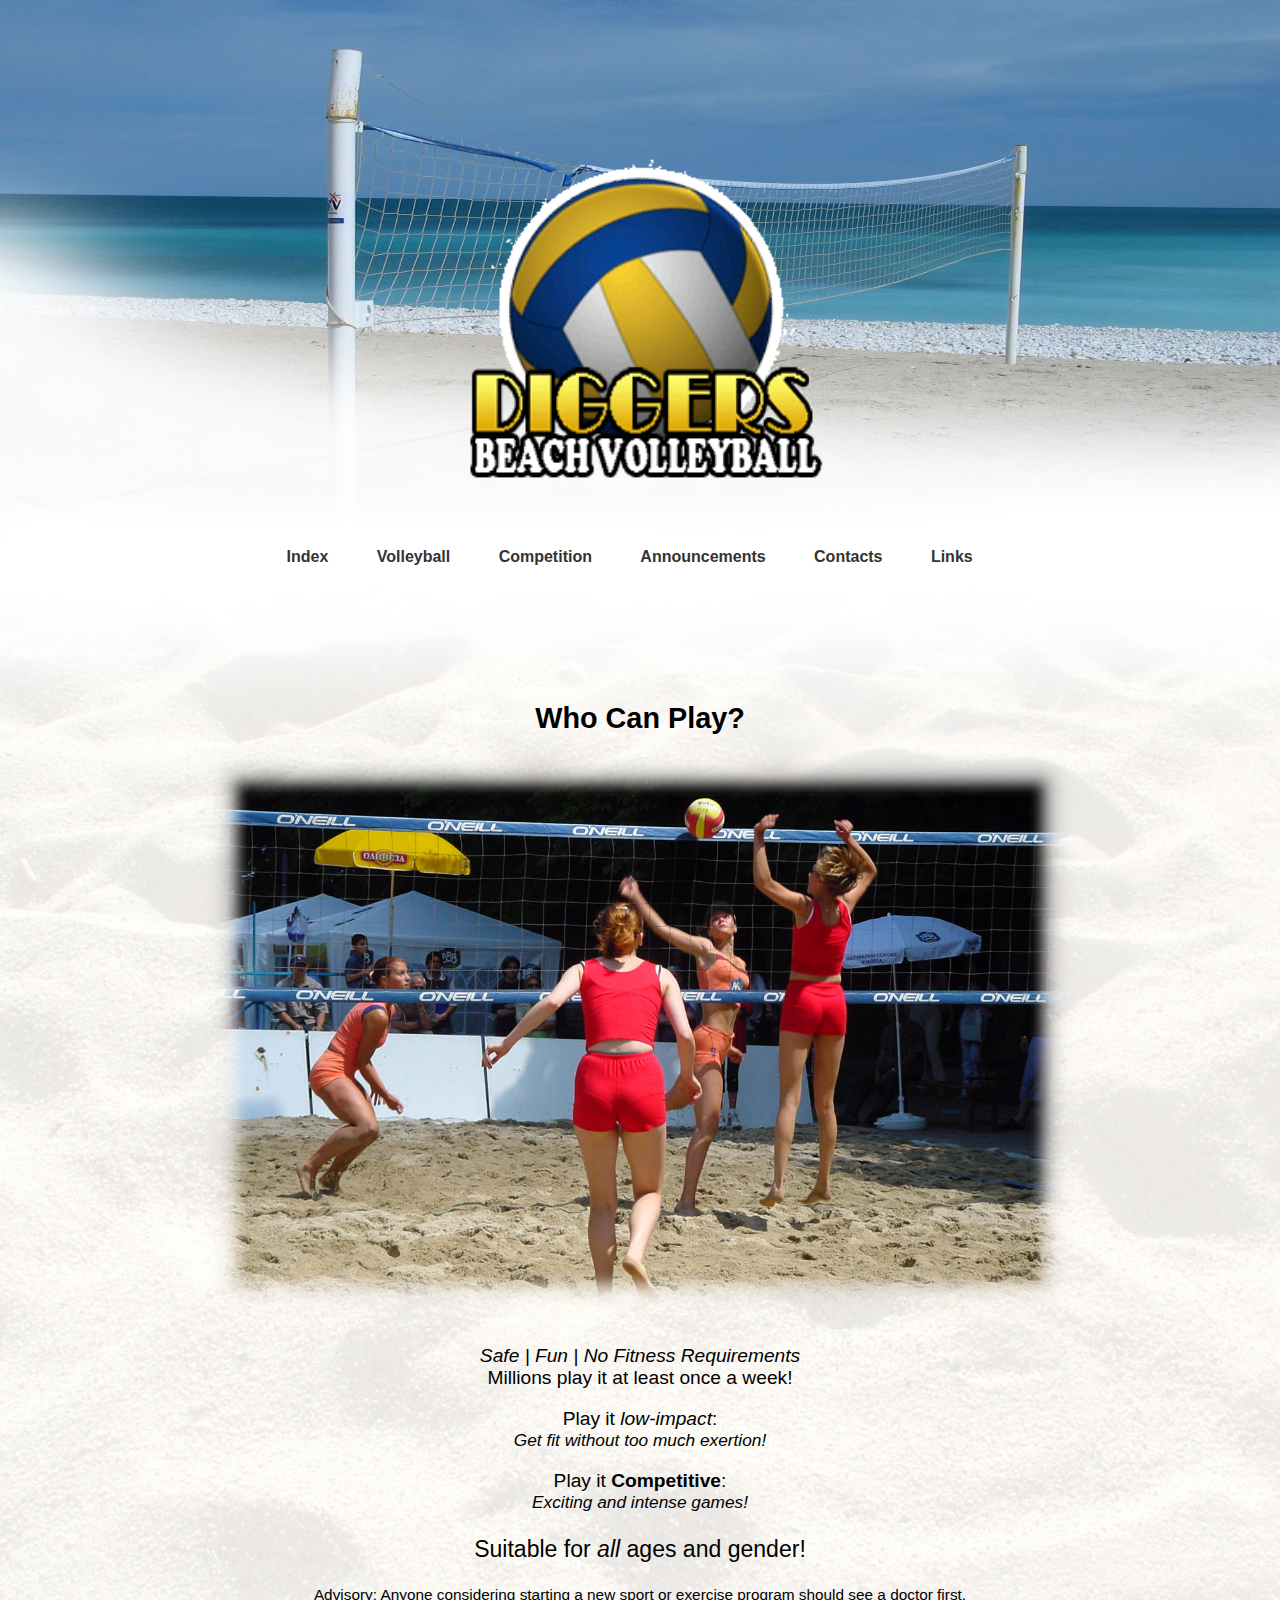
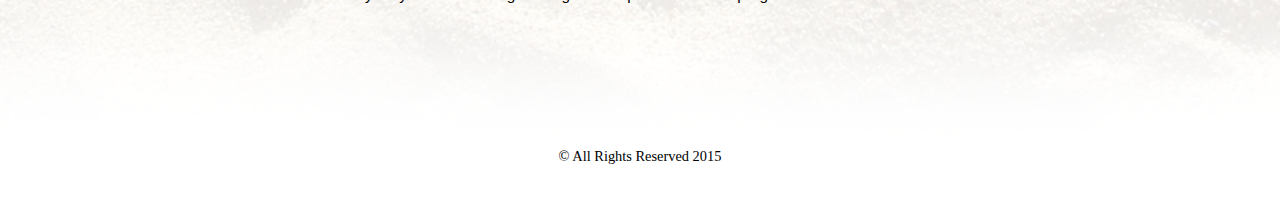
<file: website/who_can_play.html>
<!DOCTYPE html PUBLIC "-//W3C//DTD XHTML 1.0 Transitional//EN" "http://www.w3.org/TR/xhtml1/DTD/xhtml1-transitional.dtd">
<html xmlns="http://www.w3.org/1999/xhtml"><!-- InstanceBegin template="Templates/main_template.dwt" codeOutsideHTMLIsLocked="false" -->
<head>
<meta http-equiv="Content-Type" content="text/html; charset=utf-8" />
<!-- InstanceBeginEditable name="doctitle" -->
<title>Diggers Beach Volleyball</title>
<!-- InstanceEndEditable -->
<!-- InstanceBeginEditable name="head" -->
<!-- InstanceEndEditable -->
<link href="Styles/main_styles.css" rel="stylesheet" type="text/css" />
</head>

<body>


<div id="container">


	<div id="header">
    
    	<div id="logo">
    	
        <img class="logo" src="Images/logo.gif" alt="A rotating volleyball logo for Diggers Beach Volleyball." /> 
        
        </div>
    
    </div>
    
    <div id="centered_nav">
    <div id="nav_bar">
    
        <ul>
 		  	<li><a href="index.html">Index</a></li>
   	  		<li>Volleyball
        		<ul>
            		<li><a href="what_is_it.html">What is it?</a></li>
                	<li><a href="who_can_play.html">Who can play?</a></li>
                	<li><a href="playing_guidelines.html">Playing Guidelines</a></li>
            	</ul>
            </li>
        	<li>Competition
        		<ul>
            		<li><a href="current_ladder.html">Current Ladder</a></li>
                	<li><a href="team_registration.html">Team Registration</a></li>
            	</ul>
            </li>
        	<li><a href="announcements.html">Announcements</a></li>
        	<li><a href="contacts.html">Contacts</a></li>
        	<li><a href="links.html">Links</a></li>
    	</ul>
    
    
    </div>
    </div>
    <!-- InstanceBeginEditable name="content_div" -->
    <div id="content" class="center_text"> 
    
        <h2>Who Can Play?</h2>
        
        <img src="Images/girls_game.png" width="100%" height="auto" alt="A 2 versus 2 women volleyball match." />
        
        <p>
        	<i>Safe | Fun | No Fitness Requirements</i> 
          	<br /> 
            
            <span class="follow_upt">
            	Millions play it at least once a week!
            </span>
        </p>
        
        <p>
        	Play it <i>low-impact</i>:
            <br />
            
            <span class="follow_up_italic">
   				Get fit without too much exertion!
            </span>
        </p>
        
        <p>
        	Play it <strong>Competitive</strong>:
       		<br />
            
            <span class="follow_up_italic">
            	Exciting and intense games!
            </span>
        </p>
        
        <p class="large_font">
        	Suitable for <em>all</em> ages and gender!
        </p>
        
        <p class="note">
       		Advisory: Anyone considering starting a new sport or exercise program should see a doctor first.
        </p>

    </div>
    <!-- InstanceEndEditable -->
    <div id="footer">
    
    &copy; All Rights Reserved 2015
    
    </div>


</div>


</body>
<!-- InstanceEnd --></html>
</file>
<file: website/Styles/main_styles.css>
@charset "utf-8";
/* CSS Document */



html, body {
	width: 100%;
    height: 100%;
	margin:0;
    padding:0;
	font-size: 100%;
}



#container {
	width: 100%;
	height: 100%;
	margin: 0 auto;
}



#header {
	height: 60%;
	width: 100%;
	margin: 0 auto;
	background-image: url(../Images/header_bg.png);
	background-size: 100% 100%;
}

#logo {
	height: 50%;
	width: 40%;
	position: absolute;
	left: 30%;
	top: 10%;		
}

img.logo {
	display: block;
	margin-top: 5%;
	margin-left: auto;
	margin-right: auto;
	height: 90%;
	width: auto;
	max-height: 100%;
	max-width: 100%;
}


#nav_bar {
	font-size: 1em;
	font-family: Verdana, Geneva, sans-serif;
	font-weight: bold;
	color: #333;
	width: 70%;
	height: 10%;
	padding-left: 17%;
	margin: 0 auto;
	background-color: #FFF; 
	display: inline-block;
}

#nav_bar a {
	color: #333;
	text-decoration: none;
}

#nav_bar a:hover {
	color: #666;
	text-decoration: none;
}

#nav_bar ul {
	padding: 0% 5%;
	margin: 0;
	list-style:none;
}

#nav_bar ul::after {
	display: block;
	clear: both;	
}

#nav_bar ul > li {
	float: left;
	padding: 1% 3%;
	position: relative;
}


#nav_bar ul > li > ul {
	display: none;
}

#nav_bar ul li:hover {
	color: #666;
}


#nav_bar ul li:hover > ul {
	position: absolute;
	top: 100%;
	left: 10%;
	background-color: #FFF;
	color: #000;
	font-size: 0.9em;
	font-weight: normal;
	display: block;
	border-radius: 10%;
	padding: 5%;
	width: 110%;
	height: auto;
	z-index: 100;
}

#nav_bar ul li:hover > ul li:hover {

	background-color: #FFF;

}

#nav_bar ul li:hover > ul li:hover a {
	color: #999;
}



#content {
	width: 70%;
	height: auto;
	min-height: 2%
	min-height: 50%;
	margin: 0;
	padding: 10% 15%;
	background-image: url(../Images/content_bg.png); 		
	background-size: auto 100%;
	background-repeat: repeat-x;
	overflow: hidden;
	font-family: Verdana, Geneva, sans-serif;
	font-size: 1.2em;
}

#content a:link {
	color: #666;
}

#content a:hover {
	color: #333;
}

#content h1, h2, h3 {
	margin: 0;
	border: 0;
}

#content table {

	border-collapse: collapse;
	width: 90%;
	text-align: center;	
	margin: 0 auto;
}

#content th, td {
	padding: 0.7em;
	border-bottom: 1px solid black;
}

#content th {
	font-weight: bold;
}

.td_image {
	padding: 0 5%; 
	margin: 0;
}

.td_text {
	padding: 0 5%; 
	border: 0; 
	margin: 0;
	width: 40%;
	text-align: left; 
}

#footer {
	width: 96%;
	height: 4%;
	margin: 0 auto;
	text-align: center;
	font-size: 0.9em;
	padding-bottom: 2%;
	background-color: #FFF;
}	

#what_is_table {
	width: 100%;
	font-size: 0.7em;
}

#guidelines_content {
	padding: 0% 10%;
}

#registration_form {
	background-image: url(../Images/form_bg.png);
	background-size: 100%;
	width: 40%;
	margin: 0 auto;
}

#announcements {
	padding: 0 10%;
}


.center_text {
	text-align: center;
}

.center_w_side_borders {
	text-align:center; 
	padding: 10% 20%; 
	border-left: 0.1em dashed black; 
	border-right: 0.1em dashed black;
}

.increase_line_height {
	line-height: 1.8em;
}

.italic_increase_line_height {
	font-style: italic;
	line-height: 1.8em;
}

.left_padding {
	padding-left: 3%;
}

.sixty_width {
	padding: 0; 
	border: 0; 
	width: 60%
}

.small_text {
	font-size:0.7em;
}

.note {
	font-size: 0.8em;
}

.follow_up {
	font-size: 0.9em;
}

.follow_up_italic {
	font-size: 0.9em;
	font-style: italic;
}

.small_bold {
	font-size: 0.9em; 
	font-weight: bold; 
	line-height: 1.8em;
}

.large_font {
	font-size: 1.2em;
}

.navy {
	color: #339;
}

.float_left {
	float: left;
	clear: right;
}

.float_left_x_padding {
	float:left; 
	clear:right; 
	padding: 0 0.4em;
}

.float_left_clear_both {
	float: left;
	clear: both;
}

.row_hover tr:hover {
	background-image: url(../Images/table_hover_bg.png);
}
</file>
